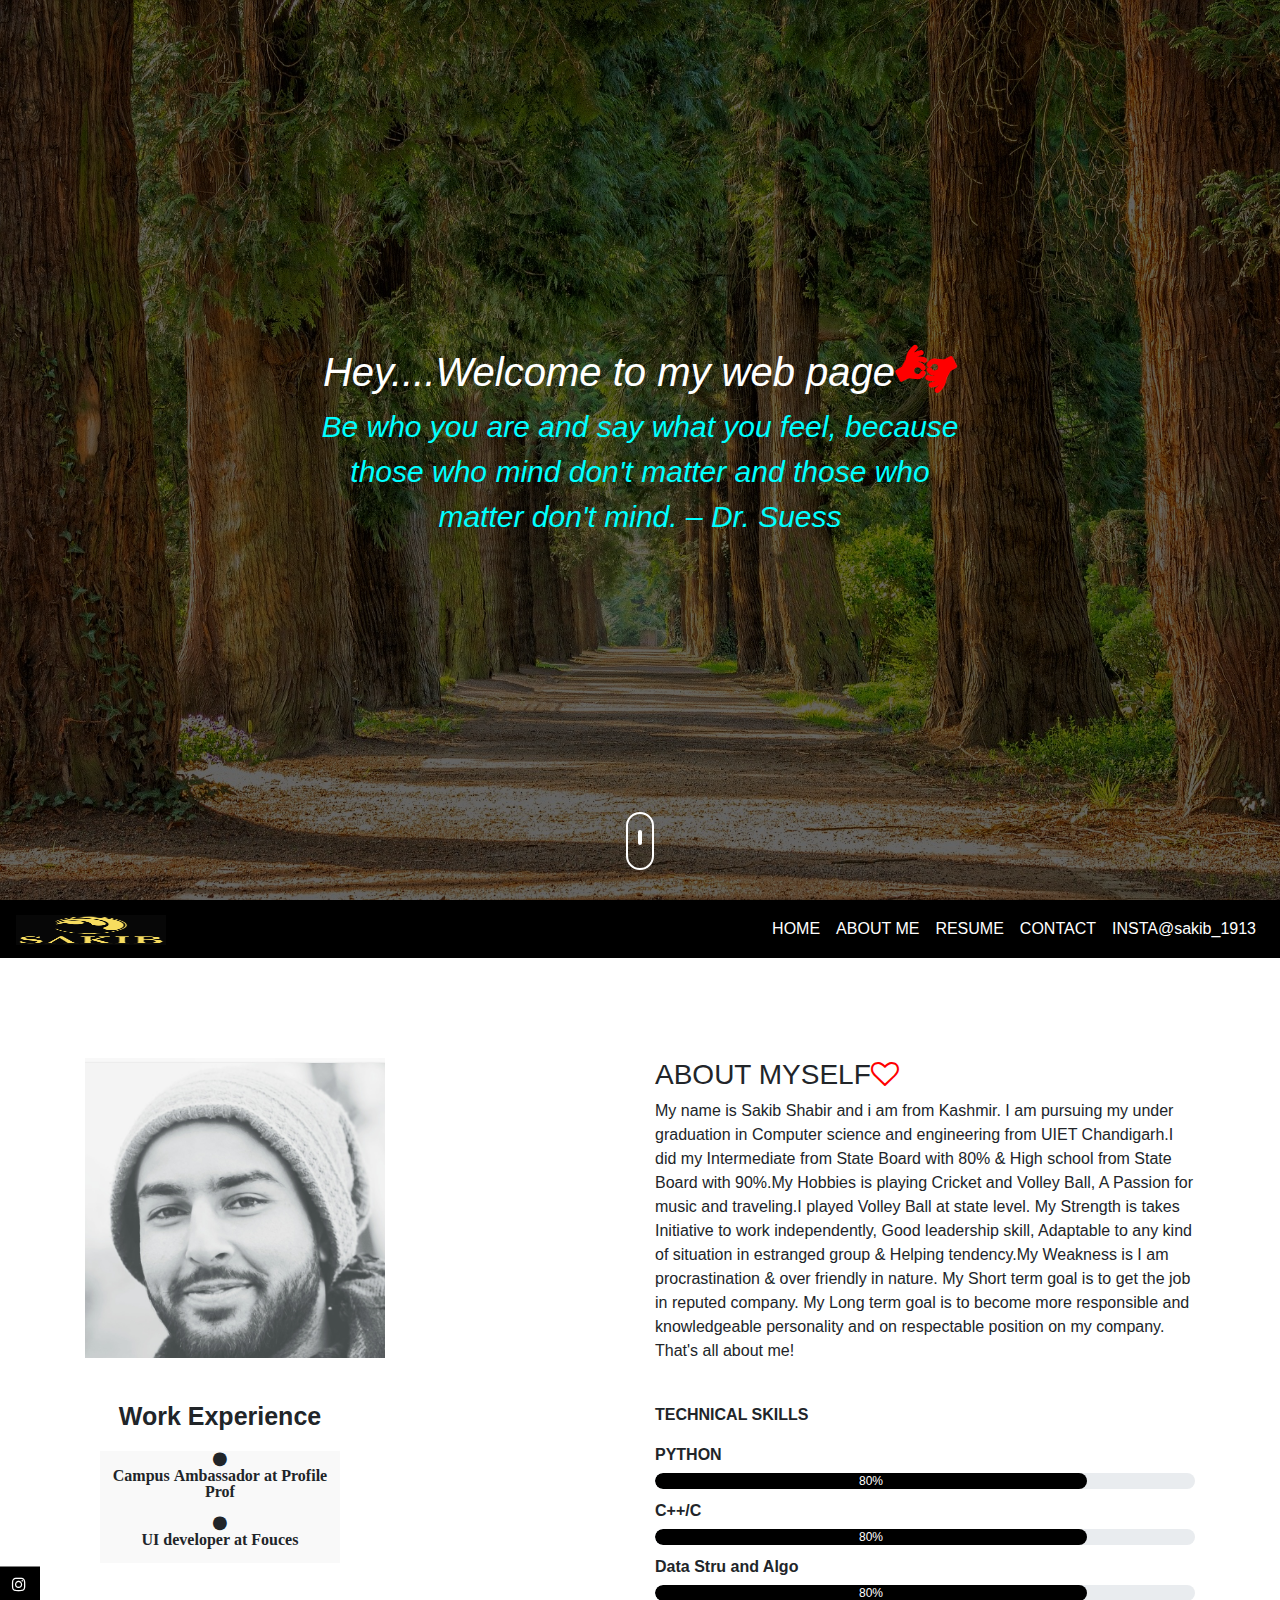
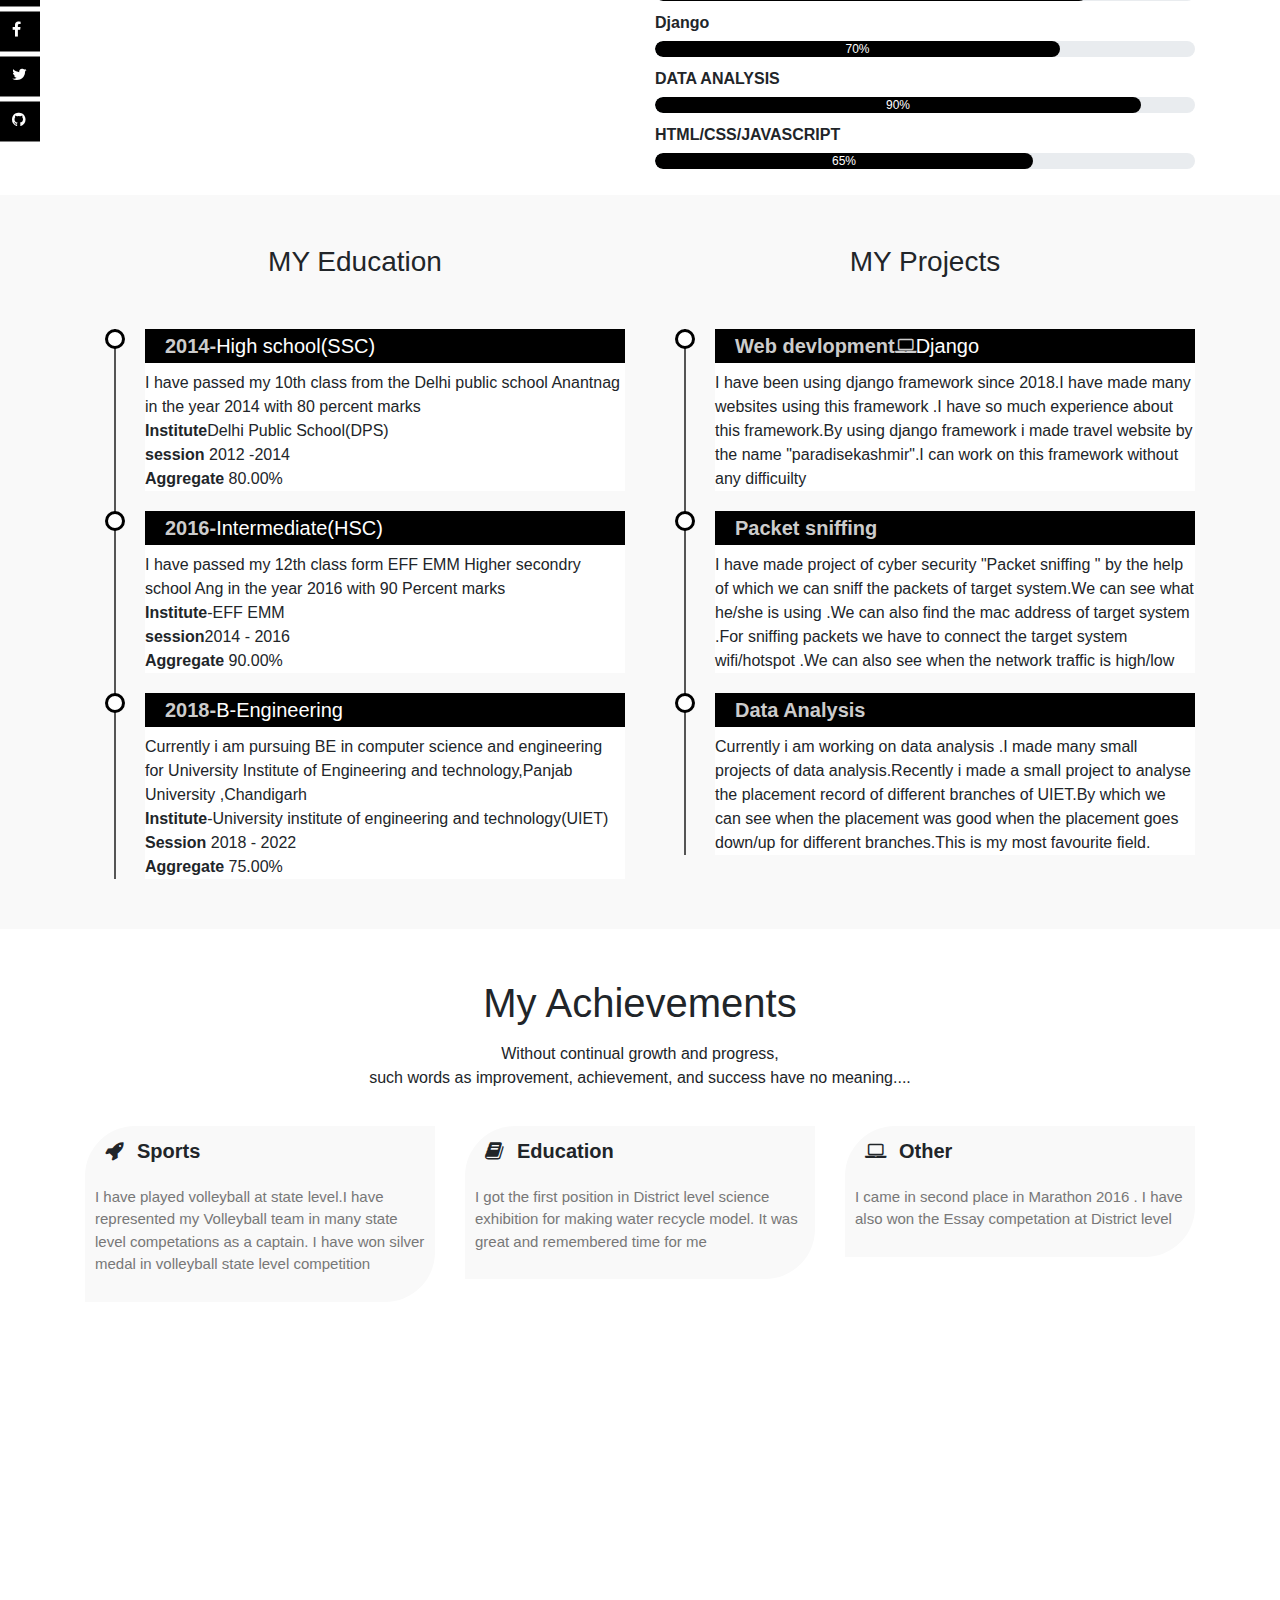
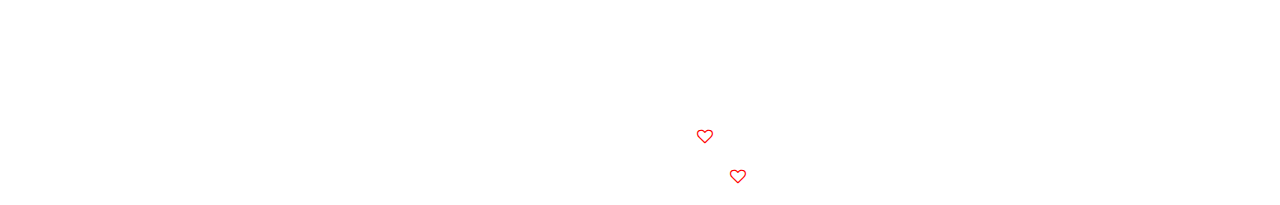
<file: root/index.html>
<!doctype html>
<html lang="en">
<head>
  <meta charset="utf-8">
    <meta name="viewport" content="width=device-width, initial-scale=1, shrink-to-fit=no">

    <!-- Bootstrap CSS -->
    <link rel="stylesheet" href="https://stackpath.bootstrapcdn.com/bootstrap/4.5.2/css/bootstrap.min.css" integrity="sha384-JcKb8q3iqJ61gNV9KGb8thSsNjpSL0n8PARn9HuZOnIxN0hoP+VmmDGMN5t9UJ0Z" crossorigin="anonymous">
<title>My personal web page</title>
<link rel="stylesheet" href="assets/style.css">
<link rel="stylesheet" href="https://stackpath.bootstrapcdn.com/bootstrap/4.4.1/css/bootstrap.min.css">
<script src="https://code.jquery.com/jquery-3.4.1.slim.min.js" ></script>
<script src="https://cdn.jsdelivr.net/npm/popper.js@1.16.0/dist/umd/popper.min.js"></script>
<script src="https://stackpath.bootstrapcdn.com/bootstrap/4.4.1/js/bootstrap.min.js"></script>
<link rel="stylesheet" href="https://stackpath.bootstrapcdn.com/font-awesome/4.7.0/css/font-awesome.min.css">

<!--<script src='https://kit.fontawesome.com/a076d05399.js'></script>-->
</head>
<body>
<section id="header">
  <div class="cod">
<!--<p>if((sad)==true)</p>
  <p>{sad().stop();</p>
  <p>beAwesome();}
</p>
--></div>

<div class="container text-center">
<div class="user-box">

<h1 class="welcome">Hey....Welcome to my web page<i class="fa fa-american-sign-language-interpreting" style='font-size:48px;color:red'></i>
</h1>
<p class="q">Be who you are and say what you feel, because those who mind don't matter and those who matter don't mind.
  – Dr. Suess</p>
</div>
</div>
 <div class="scroll-btn">
     <div class="scroll-bar"><a href=""><span></span></a></div>
 </div>
</section>
<section id="user-info">

<div class="nav-bar">
    <nav class="navbar navbar-expand-lg">
        <a class="navbar-brand" href="#"><img height="30" width="150" alt="logo" src="assets/images/lo.png"></a>
        <button class="navbar-toggler" type="button" data-toggle="collapse" data-target="#navbarNav" aria-controls="navbarNav" aria-expanded="false" aria-label="Toggle navigation">
          <i class="fa fa-bars"></i>        </button>
        <div class="collapse navbar-collapse" id="navbarNav">
          <ul class="navbar-nav ml-auto">
            <li class="nav-item">
              <a class="nav-link" href="assets/try.html">HOME</a>
            </li>
            <li class="nav-item">
              <a class="nav-link" href="assets/try.html">ABOUT ME</a>
            </li>
            <li class="nav-item">
              <a class="nav-link" href="assets/try.html">RESUME</a>
            </li>
            <li class="nav-item">
               <a class="nav-link" href="assets/try.html">CONTACT</a>
            </li>
            <li class="nav-item">
                <a class="nav-link" href="https://www.instagram.com/sakib_1913/">INSTA@sakib_1913</a>
            </li>
          </ul>
        </div>
      </nav>
</div>
<!-- about me-->
<div class="about container" id="about">
    <div class="row">
        <div class="col-md-6 text-center">
            <img width="300" height="300" alt="Profile photo" src="assets/images/1.jpg" class="profile-img">
            <div class="col-md-6 text-center"><p id="work"><b>Work  Experience</b></p>
            
            <div class="new"> 
              </p><i class="fa fa-circle">
              <p><b>Campus Ambassador at Profile Prof</b></p></i>
              <i class="fa fa-circle"><p><b>UI developer at Fouces</b></p></i>
          </div></div>
        </div>
        <div class="col-md-6">
         <h3>ABOUT MYSELF<i class="fa fa-heart-o"></i>
            </h3>
            <p>My name is Sakib Shabir and i am from Kashmir. I am pursuing my under graduation in Computer science and engineering from UIET Chandigarh.I did my Intermediate from State Board with 80% & High school from State Board with 90%.My Hobbies is playing Cricket and Volley Ball, A Passion for music and traveling.I played Volley Ball at state level. My Strength is takes Initiative to work independently, Good leadership skill, Adaptable to any kind of situation in estranged group & Helping tendency.My Weakness is I am procrastination & over friendly in nature. My Short term goal is to get the job in reputed company. My Long term goal is to become more responsible and knowledgeable personality and on respectable position on my company.
            That's all about me!</p>
            <br>
            <p><b>TECHNICAL SKILLS</b></p>
<div class="skills-bar">
  <p>PYTHON</p>
  <div class="progress">
    <div class="progress-bar" style="width:80%;">80%</div> 
     </div>
     <p>C++/C</p>
  <div class="progress">
    <div class="progress-bar" style="width:80%;">80%</div> 
     </div>
     <p>Data Stru and Algo</p>
  <div class="progress">
    <div class="progress-bar" style="width:80%;">80%</div> 
     </div>
     <p>Django</p>
     <div class="progress">
       <div class="progress-bar" style="width:75%;">70%</div> 
        </div>
        <p>DATA ANALYSIS</p>
        <div class="progress">
          <div class="progress-bar" style="width:90%;">90%</div> 
           </div>
           <p>HTML/CSS/JAVASCRIPT</p>
           <div class="progress">
             <div class="progress-bar" style="width:70%;">65%</div> 
              </div>
                       
</div>
          </div>
          
    </div>
</div>

<div class="social-icons">
  <ul>
    <a href="https://www.instagram.com/sakib_1913/"><li><i class="fa fa-instagram"></i></li></a>
    <a href="https://www.facebook.com/sakibshabir.sakibshabir.9"><li><i class="fa fa-facebook"></i></li></a>
    <a href="https://twitter.com/Sakib87291511"><li><i class="fa fa-twitter"></i></li></a>
    <a href="https://github.com/sakib1913"><li><i class="fa fa-github"></i></li></a>
  </ul>
</div>

<!--RESUME-->
<div class="resume" id="resume">
  <div class="container">
    <div class="row">
      <div class="col-md-6">
        <h3 class="text-center">MY Education</h3>
        <ul class="timeline">
          <li>
            <h4><span>2014-</span>High school(SSC)</h4>
            <p>
              I have passed my 10th class from the Delhi public school Anantnag in the year 2014 with 80 percent marks
            <br>
            <b>Institute</b>Delhi Public School(DPS)<br>
          <b>session</b> 2012 -2014 <br>
        <b>Aggregate</b> 80.00%</p>
      
      </li>
      <li>
        <h4><span>2016-</span>Intermediate(HSC)</h4>
        <p>
          I have passed my 12th class form EFF EMM Higher secondry school Ang in the year 2016 with 90 Percent marks
        <br>
        <b>Institute</b>-EFF EMM<br>
      <b>session</b>2014 - 2016 <br>
    <b>Aggregate</b> 90.00%</p>
  
  </li>
  <li>
    <h4><span>2018-</span>B-Engineering</h4>
    <p>
      Currently i am pursuing BE in computer science and engineering for University Institute of Engineering and technology,Panjab University ,Chandigarh
    <br>
    <b>Institute</b>-University institute of engineering and technology(UIET)<br>
  <b>Session</b> 2018 - 2022<br>
<b>Aggregate</b> 75.00%</p>

</li>
        </ul>
      </div>
      <div class="col-md-6">
        <h3 class="text-center">MY Projects</h3>
        <ul class="timeline">
          <li>
            <h4><span>Web devlopment<i class="fa fa-laptop"></i></span>Django</h4>
            <p>
            
             I have been using django framework since 2018.I have made many websites using this framework .I have so much experience about this framework.By using django framework i made travel website by the name "paradisekashmir".I can work on this framework without any difficuilty</p>
      
      </li>
      <li>
        <h4><span>Packet sniffing</span></h4>
        <p>
          I have made project of cyber security "Packet sniffing " by the help of which we can sniff the packets of target system.We can see what he/she is using .We can also find the mac address of target system .For sniffing packets we have to connect the target system wifi/hotspot .We can also see when the network traffic is high/low
        </p>
  
  </li>
  <li>
    <h4><span>Data Analysis</span></h4>
    <p>
      Currently i am working on data analysis .I made many small projects of data analysis.Recently i made a small project to analyse the placement record of different branches of UIET.By which we can see when the placement was good when the placement goes down/up for different branches.This is my most favourite field. 
    </p>

</li>
        </ul>
      </div>
     
    </div>
  </div>
</div>


<!--achievements-->
<div class="achievements" id="achievements">
  <div class="container">
    <h1 class="text-center">My Achievements</h1>
    <p class="text-center">Without continual growth and progress,<br> such words as improvement, achievement, and success have no meaning.... </p>
  <div class="row">
    <div class="col-md-4">
      <div class="achievements-box">
        <i class="fa fa-rocket"></i><span>Sports</span>
      
      <p>I have played volleyball
         at state level.I have represented
         my Volleyball team in many state
         level competations as a captain.
         I have won silver medal in 
         volleyball state level competition</p>
    
    </div>
    </div>
    <div class="col-md-4">
      <div class="achievements-box">
        <i class="fa fa-book"></i><span>Education</span>
      
      <p>I got the first position in
        District level science 
        exhibition for making water 
        recycle model. It was great 
        and remembered  time for me
        
        </p>
    
    </div>
    </div>
    <div class="col-md-4">
      <div class="achievements-box">
        <i class="fa fa-laptop"></i><span>Other</span>
      
      <p>I came in second place in
          Marathon 2016 .
         I have also won the Essay
        competation at District level
      
      
      
      </p>
    
    </div>
    </div>
  </div>
  
  </div>
</div>

<!--contact-->
<div class="contact" id="contact">
  <div class="container text-center">
    <h1>CONTACT ME</h1>
    <p class="text-center">Feel free to contact</p>
    <div class="row">
      <div class="col-md-4">
        <i class="fa fa-phone"></i>
        <p>+91 6005014366</p>
      </div>
      <div class="col-md-4">
        <i class="fa fa-envelope"></i>
        <p>sakibshabir1111@gmail.com</p>

      </div>
      <div class="col-md-4">
        <i class="fa fa-internet-explorer"></i>
        <p>www.paradisekashmir.com</p>
      </div>
    </div>
   <!--<button type="button" class="btn btn-primary"><i class="fa fa-download"></i>Resume</button>--> 
    <a href="https://gmail.com"><button type="button" class="btn btn-primary"><i class="fa fa-rocket"></i>Hire Me</button></a>
  </div>
  <div class="footer text-center">
    <p><i class="fa fa-facebook"></i>  SAKIB SHABIR <i class="fa fa-heart-o"></i></p>
    <p><i class="fa fa-instagram"></i> USERNAME:sakib_1913<i class="fa fa-heart-o"></i></p> 
  </div>
</div>
</section>
</body>
</html>
</file>
<file: root/assets/style.css>
body
{
    margin: 0;
    padding: 0;
    font-family: sans-serif;

}
#header
{
    height: 100vh;
    background:linear-gradient(rgba(0,0,0,0.6),rgba(0,0,0,0.6)),url(images/bg.jpg);
    background-attachment: fixed;
    background-position: center;
    background-size: cover; 
}
.im 
{
    opacity: 1.0;
}
.welcome{
        font-style: oblique;
        color:#fff;
        font-size: 40px;
      
      
}
.q{ font-style: italic;
    color: aqua;
    font-size: 30px;
    font-stretch: extra-expanded;
}
.user-box
{
    top: 50%;
    left: 50%;
    transform: translate(-50%,-50%);
    position: absolute;
}
img {
    
    border: 6px solid #ccc;
      border-bottom: 10px solid #ccc;
    }
.bottom-left {
        position: absolute;
        bottom: 8px;
        left: 16px;
        color:black;
        font-style: italic;
      }
.scroll-btn
{
    bottom: 30px;
    position: absolute;
    left: 50%;
    transform: translateX(-50%);
    border: 2px solid #fff;
    padding: 10px 10px 20px;
    border-radius: 30px;

}
.scroll-bar span{
    border: 2px solid #fff;
    font-size: 10px;
    border-radius: 30px;
}
.scroll-bar
{
    animation: mover 1s infinite alternate;
}
@keyframes mover 
{
    0%{transform: translateY(0);}
    100%{transform: translateY(10px);}
}
.about
{
    padding-top: 100px;
    margin-bottom: -130px;
}
.profile-img
{

    float: left;
}
.nav-bar
{
    top: 0;
    position: sticky;
    z-index: 2;

}
.navbar
{
    background-color:#000;
}
.nav-bar .fa-bars
{
    font-size: 35px;
    color: #fff;
}
.navbar-toggler
{
    outline: none !important;
}
.navbar-nav
{
    float: right;
    text-align: right;
    
}
.nav-link
{
    color: #fff !important;
}
.skills-bar p
{

margin-bottom: 6px;
font-weight: 600;

}
.cod{
    color:tomato;
    font-weight: 50;
font-style: italic;
font-variant-caps: titling-caps;
opacity: 0.6;
}
.progress
{
    border-radius: 16px !important;
    margin-bottom: 10px;
}
.progress-bar
{
border-radius: 16px;
background: #000 !important;
}
/*Rersume part*/
.resume
{    /*color: #fff;*/
    margin-top: -50px;
    padding-top: 50px;
    padding-bottom: 30px;
    background: #f9f9f9;
    
   /* background-image: url("lo.png");
    background-size: cover;*/
}
.resume h3
{
    margin-bottom: 50px;
}
.timeline
{
    list-style-type: none;
    position: relative;
}
.timeline:before
{   content: '';
    background: #555;
    display: inline-block;
    position: absolute;
    left: 29px;
    width: 2px;
    height: 100%;
    z-index: 1;
}
.timeline li
{
    margin-top: 20px;
    margin-bottom: 20px;
    margin-left: 20px;
    background: #fff;
}
.timeline li h4
{
    background-color: #000;
    padding: 5px 0 5px 20px;
    color: #fff;
    font-size: 20px;
}
.timeline li h4 span
{
    font-weight: bold;
    color: #ccc;
}
.timeline li:before
{
    content: '';
    background: #fff;
    display: inline-block;
    position: absolute;
    border-radius: 50%;
    border: 3px solid #000;
    left: 20px;
    width: 20px;
    height: 20px;
    z-index: 1;
}
.achievements
{
    padding-top: 50px;
    padding-bottom: 50px;
    

}
.achievements h1
{
    margin-bottom: 15px;
}
.achievements-box
{
    background: #f9f9f9;
    padding: 10px;
    margin-top: 20px;
    border-top-left-radius:50px;
    border-bottom-right-radius: 50px;
}
.achievements-box .fa
{
    margin: 0 10px;
    font-size: 20px;

}
.achievements-box span
{ 
margin: 3px;
font-size: 20px;
font-weight: bold;
}
.achievements-box p{
    font-size: 15px;
    margin-top: 20px;
    color: #777;
}
.achievements-box:hover
{
    background: #000;
    color: #fff;
    border-top-left-radius: 50px;
    border-bottom-right-radius: 50px;
    border-bottom-left-radius: 0;
    border-top-right-radius: 0;
    transition: 1s;
}
.achievements-box:hover p{
    color: #fff;
}
/*contact*/
.contact
{
    padding-top: 50px;
    background: linear-gradient(rgba(0,0,0,0.8),rgba(0,0,0,0.8)),url(images/bg2.jpg);
    background-position: center;
    background-size: cover;
    background-attachment: fixed;
    color: #fff;
}
.contact .row
{
    padding: 30px 0;
    font-size: 22px;
}
.contact .col-md-4 .fa
{
    padding: 10px;
    font-size: 40px;
}
.contact .btn 
{
    padding: 10px 25px 10px 25px;
    margin: 5px;
    border-radius: 30px;
    border: 2px solid #fff;
    background: transparent;
}
.contact .btn:focus{
    box-shadow: none !important;
}
.contact .btn:hover
{
    border: 2px solid #000 !important;
    background: #000 !important;
    transition: 0.6s;
}
.contact .btn .fa
{
    margin-right: 10px;
}
.fa-heart-o
{
    color: red;
}
.social-icons
{
    top: 50%;
    transform: translateY(-50%);
    position: sticky;
    z-index: 1;
    width: 80px;
}
.social-icons ul
{
    padding: initial;

}
.social-icons ul li
{
    height: 40px;
    width: 40px;
    list-style-type: none;
    padding-left: 12px;
    padding-top: 6px;
    margin-top: 5px;
    color: #fff;
    background: #000;
}
.social-icons ul li:hover
{
    padding-left: 30px;
    width: 80px;
    transition: 0.5s;
}
/*for colg*/
body{
    font-family: sans-serif;
    margin: 0;
    padding: 0;
}
.main
{
    background: url("bg2.jpg");
    
}


/*jkhhhhhhhhhhhhh*/
.page
{
    width: 100%;
    height: 800px;
    border-style: groove;
}
.headerpart
{
    width:100%;
    height: 200px;
    border-style: groove;
    background-color: rgb(12,100,198);
    


}
.f1
{
    font-style: italic;
    font-size: 30;
    color: white;
}
.f2
{
    font-size: 25;
    font-style: unset;
    color: white;
}
.menu-bar
{   background: rgb(0,100,0);
    text-align: center;
}
.menu-bar ul{
    display: inline-flex;
    color: #fff;
    list-style: none;
}
.menu-bar ul li
{
 width: 120px;
 margin: 10px;
 padding: 8px;
}
.menu-bar ul li a{
    color: #fff;
    text-decoration: none;
}
.active,.menu-bar ul li:hover
{
background: #2bab0d;
border-radius: 3px;
}
.menu-bar .fa{
    margin-right: 8px;
}
.sub-menu-1
{
    display: none;
}
.menu-bar ul li:hover .sub-menu-1
{
    display: block;
    position: absolute;
    background: rgb(0,100,0);
    margin-top: 15px;
    margin-left: -15px;
}
.menu-bar ul li:hover .sub-menu-1 ul{
    display: block;
    margin: 10px;
   
}
.menu-bar ul li:hover .sub-menu-1 ul li{
border-bottom: 1px dotted #fff;
background: transparent;
border-radius: 0;
text-align: left;
padding: 10px;
width: 150px  ;
}
.menu-bar ul li:hover .sub-menu-1 ul li:last-child
{
    border-bottom: none;
}
.menu-bar ul li:hover .sub-menu-1 ul li a:hover
{
    color: #b2ff00;
}
.xyz
{
    background: linear-gradient(rgba(0,0,0,0.8),rgba(0,0,0,0.8)),url(images/block2.png);
    height: 500;
    width: 100%;
    

}
.column {
    float: left;
    width: 33.33%;
    padding: 5px;
  }
  
  /* Clear floats after image containers */
  .row::after {
    content: "";
    clear: both;
    display: table;
  }
  .home{
      color:blue;
      font-style: italic;
  }
  .bpart{
      width: 1280px;
      height: 600px;
    
      margin-top: 5px;
     
  }
  
.bpart .newspart
{
    width: 350px;
    height: 580px;

    float: right;
}
.hm 
{
    color:black;
    font-style: oblique;
    font-size: 20;
}
.ak 
{
    background-image: url("images/bg3.jpg");
}
.bpart .newspart h2{
    color: green;
    margin-left: 30px;
}
.bpart .newspart .news 
{
    width: 350px;
    height:510px;
    
}
.bpart .newspart .news  .kk
{
    font-style: italic;
}
.km
{

    color: blue;


}
.a
{
    font-size: 18;
    font-style: inherit;
}
.x
{
    font-style: italic;
}
.kn 
{
    background-color: lightblue;
}
.bg-modal
{
    width: 100%;
    height: 100%;
    background-color: rgb(0,0,0,0.7);
    position: absolute;
    top: 0;
    display: flex;
    justify-content: center;
    align-items: center;
    display:none;
}
.modal-content
{
width: 500px;
height: 300px;
background-color: white;
border-radius: 4px;
text-align: center;
padding: 20px;
position: relative;

}
input
{
    width: 50%;
    display: black;
    max-width: 15px auto;
}
.close
{
    position: absolute;
    top: 0;
    right: 14px;
    font-size: 42px;
    transform: rotate(45deg);
    cursor: pointer;


    
}
.button
{   
    font-style: italic;
    background-color: blue;
}
#work{
    font-size: 25px;
    padding-top: 9cm;
}
.new{
    background: #f9f9f9;
}
.new:hover
{
    background: #000;
    color: #fff;
    border-top-left-radius: 50px;
    border-bottom-right-radius: 50px;
    border-bottom-left-radius: 0;
    border-top-right-radius: 0;
    transition: 1s;
}
</file>
